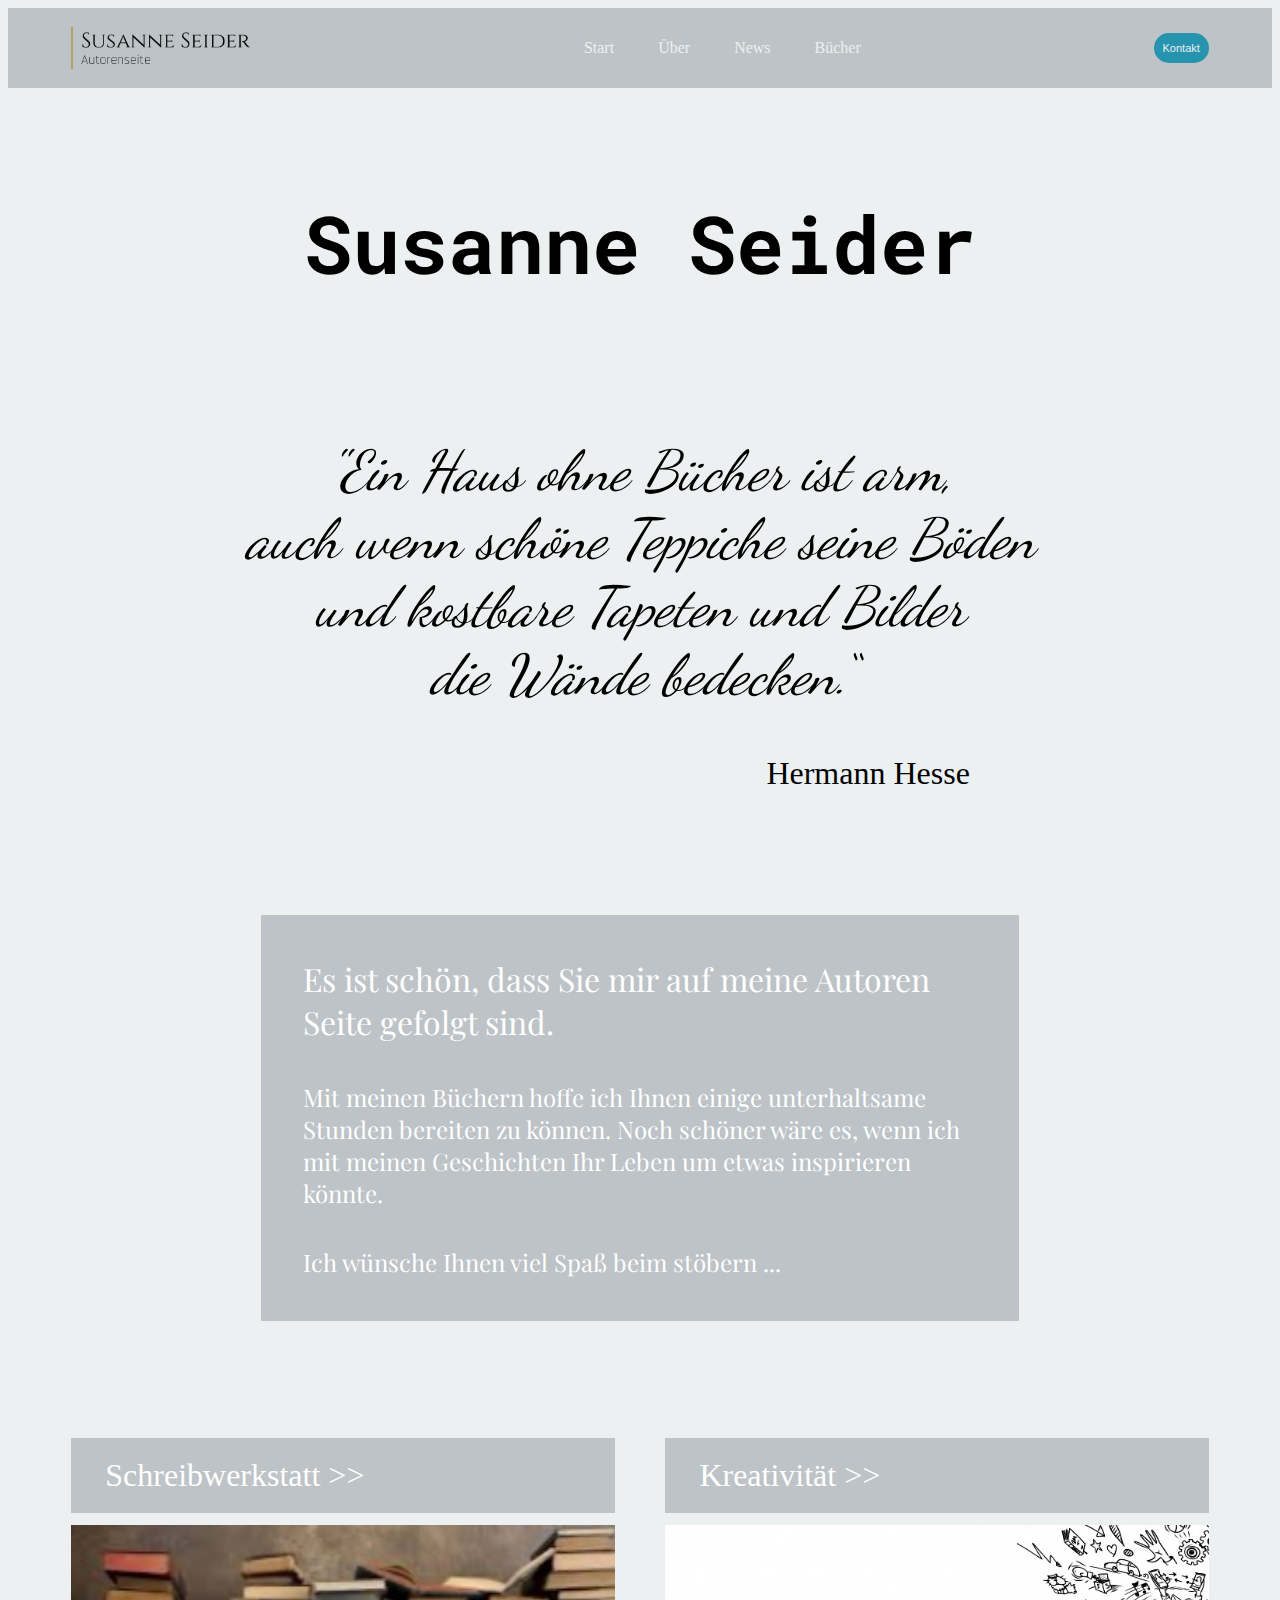
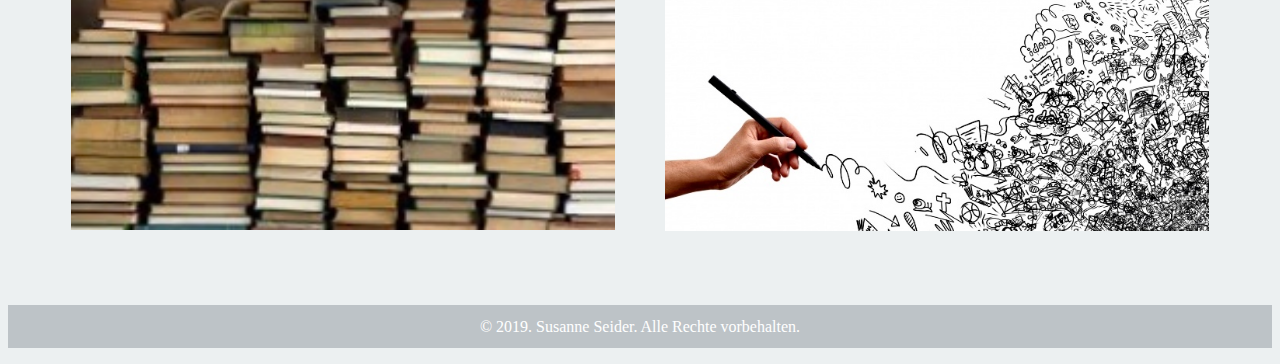
<file: index.html>
<!DOCTYPE html>
<html>

<head>
	<title>Susanne Seider</title>
	<meta charset="UTF-8">
	<link rel="stylesheet" type="text/css" href="Aussehen/index.css"
</head>
<body>

	<headder>

		<img class="bild" src="Bilder/logo.png" alt="logo">
		<p id="placeholder"></p>
        <nav>
            <ul class="nav_links">
                <li><a href="index.html" class="nav">Start</a></li>
                <li><a href="about.html" class="nav">Über</a></li>
                <li><a href="news.html" class="nav">News</a></li>
                <li><a href="books.html" class="nav">Bücher</a></li>
            </ul>
        </nav>
        <button><a href="contact.html" class="nav">Kontakt</a></button>
    </headder>

	<br />
	<br />

	<h2 id="name">Susanne Seider</h2>
	<br />
	<p id="zitat">"Ein Haus ohne Bücher ist arm, <br />auch wenn schöne Teppiche seine Böden <br />und kostbare Tapeten und Bilder <br />die Wände bedecken.“</p>
	<p id="quelle">Hermann Hesse</p>

	<br/>

	<div id="welcome">
		<p id="titel">Es ist schön, dass Sie mir auf meine Autoren Seite gefolgt sind.</p>
		<p class="text">Mit meinen Büchern hoffe ich Ihnen einige unterhaltsame Stunden bereiten zu können. Noch schöner wäre es, wenn ich mit meinen Geschichten Ihr Leben um etwas inspirieren könnte.</p>
		<p class="ende">Ich wünsche Ihnen viel Spaß beim stöbern ...</p>
	</div>

	<br />
	<br/>
	<br/>	

	<nav class="handy">
		<div id="links"><x>Schreibwerkstatt >></x></div>
		<img src="Bilder/books.jpeg" alt="sorry" id="b_links"/>
		<div id="rechts"><y>Kreativität >></y></div>
		<img src="Bilder/krea.jpeg" alt="sorry" id="b_rechts">
	</nav>

	<nav class="ipad">
		<div id="links"><x>Schreibwerkstatt >></x></div>
		<div id="rechts"><y>Kreativität >></y></div>
		<img src="Bilder/books.jpeg" alt="sorry" id="b_links"/>
		<img src="Bilder/krea.jpeg" alt="sorry" id="b_rechts">	
	</nav>

	<br />
	<br />
	<br />


</body>
<footer>
	<p id="copyright">© 2019. Susanne Seider. Alle Rechte vorbehalten.</p>
</footer>
</html>
</file>
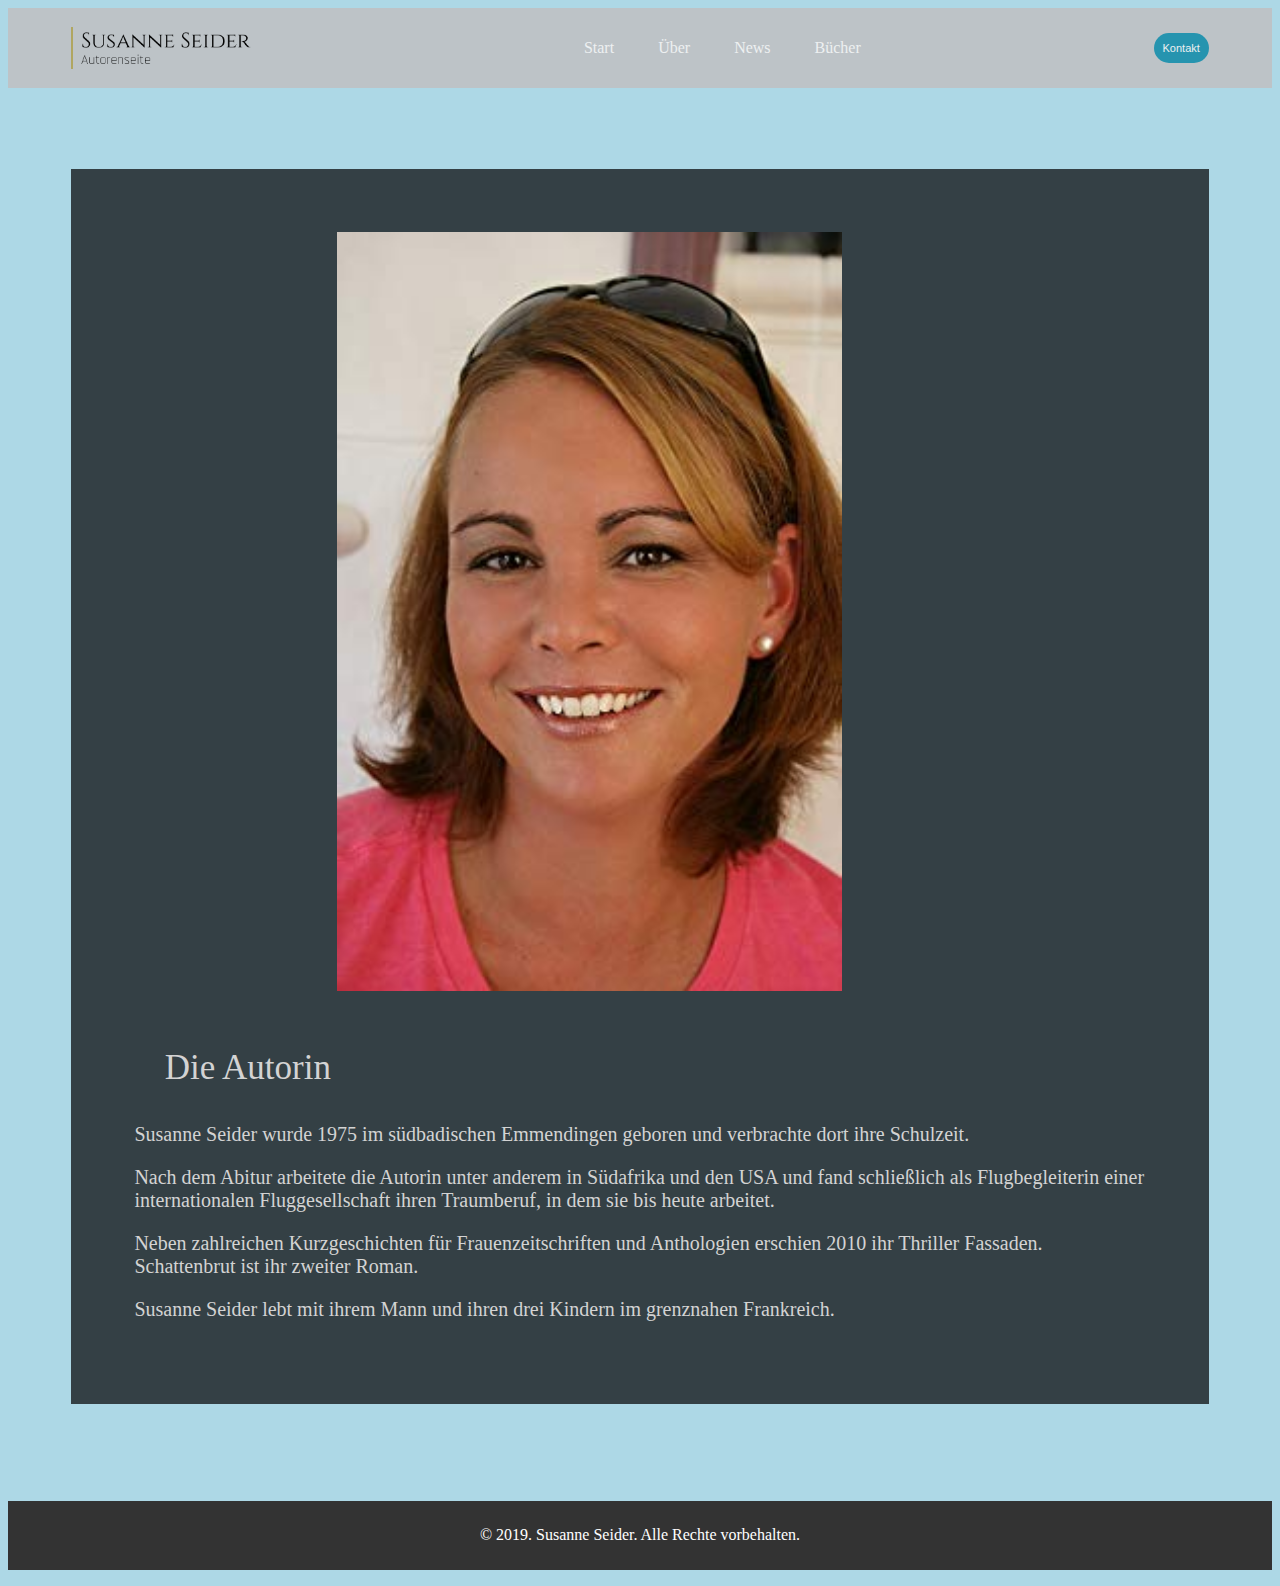
<file: about.html>
<!DOCTYPE html>
<html>

<head>
    <title>Über Susanne Seider</title>
    <meta charset="UTF-8">
	<link rel="stylesheet" type="text/css" href="Aussehen/about.css"
</head>
<body>

	<headder>

        <img class="bild" src="Bilder/logo.png" alt="logo">
        <nav>
            <ul class="nav_links">
                <li><a href="index.html" class="nav">Start</a></li>
                <li><a href="about.html" class="nav">Über</a></li>
                <li><a href="news.html" class="nav">News</a></li>
                <li><a href="books.html" class="nav">Bücher</a></li>
            </ul>
        </nav>
        <button><a href="contact.html" class="nav">Kontakt</a></button>
    </headder>

	<br />

    <div class="über">
        <img id="bild" src="Bilder/suanne_seider.jpg" alt="Susanne Seider">
        <br/>
        <br/>
        <text>
            <p id="überschrift">Die Autorin</p>
            <p class="text">Susanne Seider wurde 1975 im südbadischen Emmendingen geboren und verbrachte dort ihre Schulzeit.</p>
            <p class="text">Nach dem Abitur arbeitete die Autorin unter anderem in Südafrika und den USA und fand schließlich als Flugbegleiterin einer internationalen Fluggesellschaft ihren Traumberuf, in dem sie bis heute arbeitet.</p>
            <p class="text">Neben zahlreichen Kurzgeschichten für Frauenzeitschriften und Anthologien erschien 2010 ihr Thriller Fassaden. Schattenbrut ist ihr zweiter Roman.</p>
            <p class="text">Susanne Seider lebt mit ihrem Mann und ihren drei Kindern im grenznahen Frankreich.</p>
        </text>
    </div>
    <br/>
</body>
<footer>
	<p id="copyright">© 2019. Susanne Seider. Alle Rechte vorbehalten.</p>
</footer>
</html>
</file>
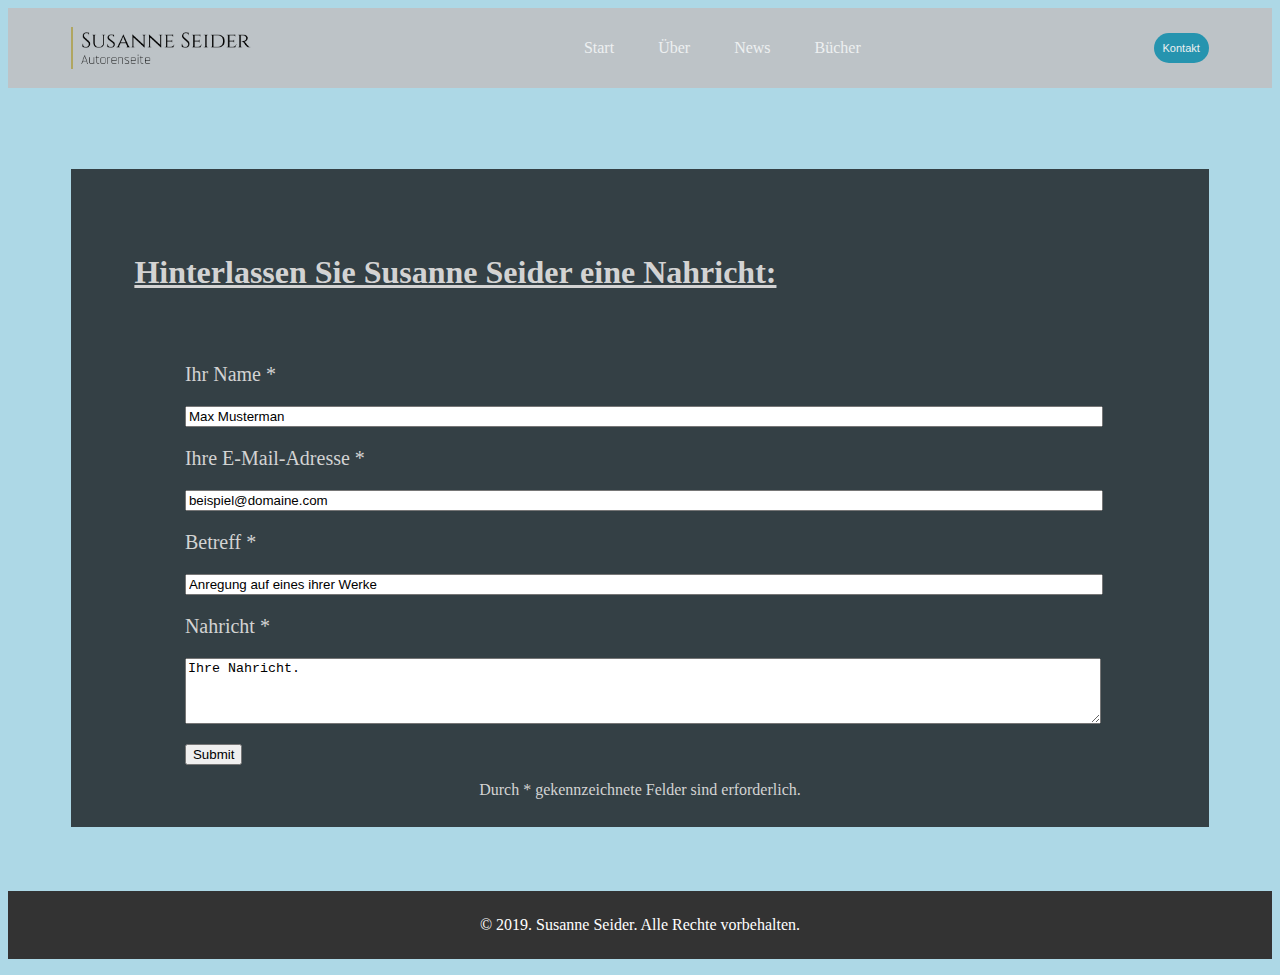
<file: contact.html>
<!DOCTYPE html>
<html>

<head>
    <title>Kontakt</title>
    <meta charset="UTF-8">
	<link rel="stylesheet" type="text/css" href="Aussehen/contact.css"
</head>
<body>

	<headder>

        <img class="bild" src="Bilder/logo.png" alt="logo">
        <nav>
            <ul class="nav_links">
                <li><a href="index.html" class="nav">Start</a></li>
                <li><a href="about.html" class="nav">Über</a></li>
                <li><a href="news.html" class="nav">News</a></li>
                <li><a href="books.html" class="nav">Bücher</a></li>
            </ul>
        </nav>
        <button><a href="contact.html" class="nav">Kontakt</a></button>
    </headder>

	<br />

   <div id="reach">
       <h1 id="titel">Hinterlassen Sie Susanne Seider eine Nahricht:</h1>
       <inhalt>
            <p class="text">Ihr Name *</p>
            <p><input type="text" name="Textbox" value="Max Musterman" class="box"/></p>
            <p class="text">Ihre E-Mail-Adresse *</p class="text">
            <p><input type="email" value="beispiel@domaine.com" class="box"/></p>
            <p class="text">Betreff *</p>
            <p><input type="text" name="Textbox" value="Anregung auf eines ihrer Werke" class="box"/></p>
            <p class="text">Nahricht *</p>
            <p><textarea rows="4" cols="30" class="box">Ihre Nahricht.</textarea></p>
        </inhalt>
        <p><input type="submit" class="button"/></p>
        <p id="stern">Durch * gekennzeichnete Felder sind erforderlich.</p>
        
    </div>



</body>
<footer>
	<p id="copyright">© 2019. Susanne Seider. Alle Rechte vorbehalten.</p>
</footer>
</html>
</file>
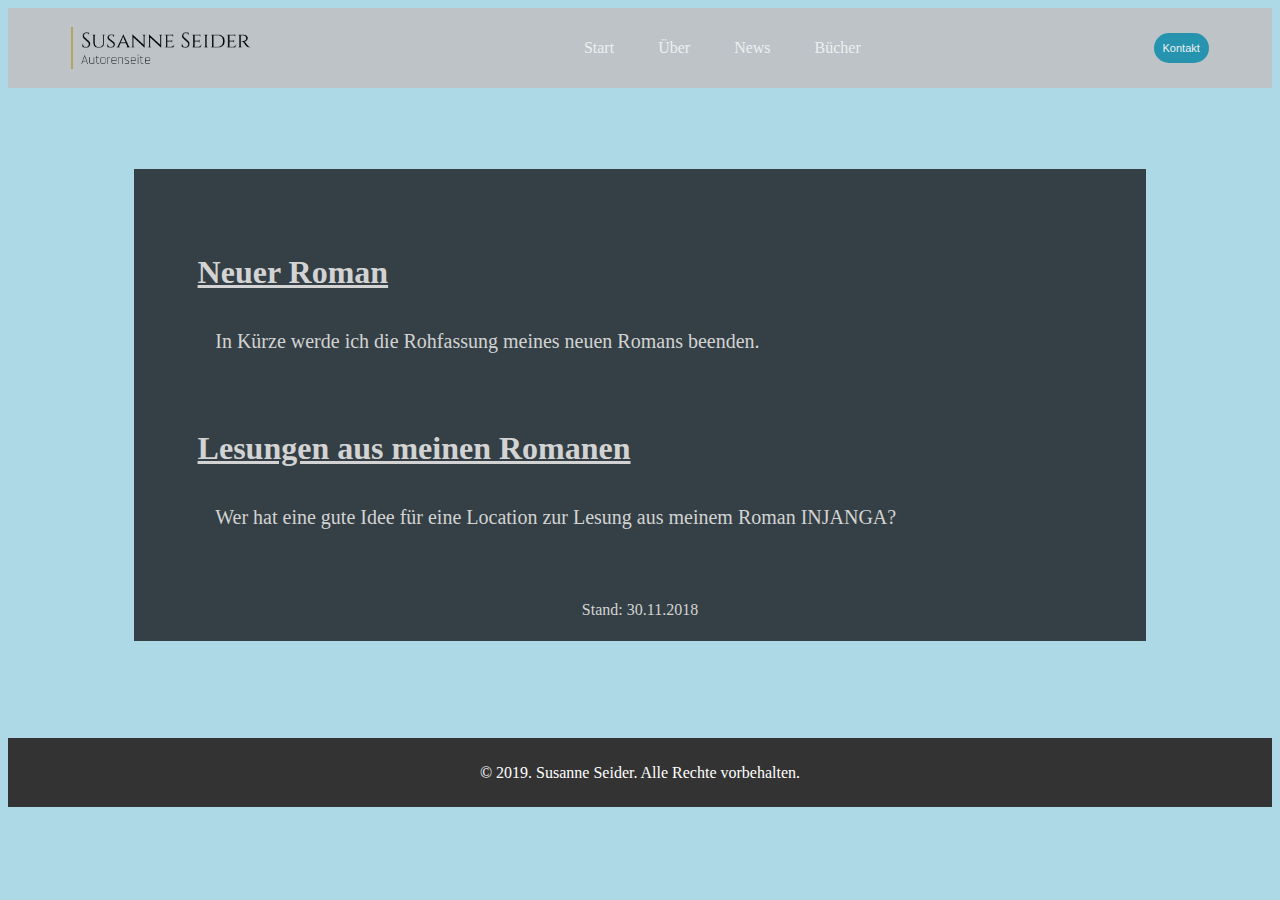
<file: news.html>
<!DOCTYPE html>
<html>

<head>
    <title>News und Events</title>
    <meta charset="UTF-8">
    <link rel="stylesheet" type="text/css" href="Aussehen/news.css"
</head>
<body>

	<headder>

        <img class="bild" src="Bilder/logo.png" alt="logo">
        <nav>
            <ul class="nav_links">
                <li><a href="index.html" class="nav">Start</a></li>
                <li><a href="about.html" class="nav">Über</a></li>
                <li><a href="news.html" class="nav">News</a></li>
                <li><a href="books.html" class="nav">Bücher</a></li>
            </ul>
        </nav>
        <button><a href="contact.html" class="nav">Kontakt</a></button>
    </headder>

	<br />

    <div id="news">
        <h1 class="überschrift">Neuer Roman</h1>
        <p class="text">In Kürze werde ich die Rohfassung meines neuen Romans beenden.</p>
        <br/>
        <h1 class="überschrift">Lesungen aus meinen Romanen</h1>
        <p class="text">Wer hat eine gute Idee für eine Location zur Lesung aus meinem Roman INJANGA?</p>
        <br/>
        <p id="stand">Stand: 30.11.2018</p>
    </div>





   
    <br/>
</body>
<footer>
	<p id="copyright">© 2019. Susanne Seider. Alle Rechte vorbehalten.</p>
</footer>
</html>
</file>
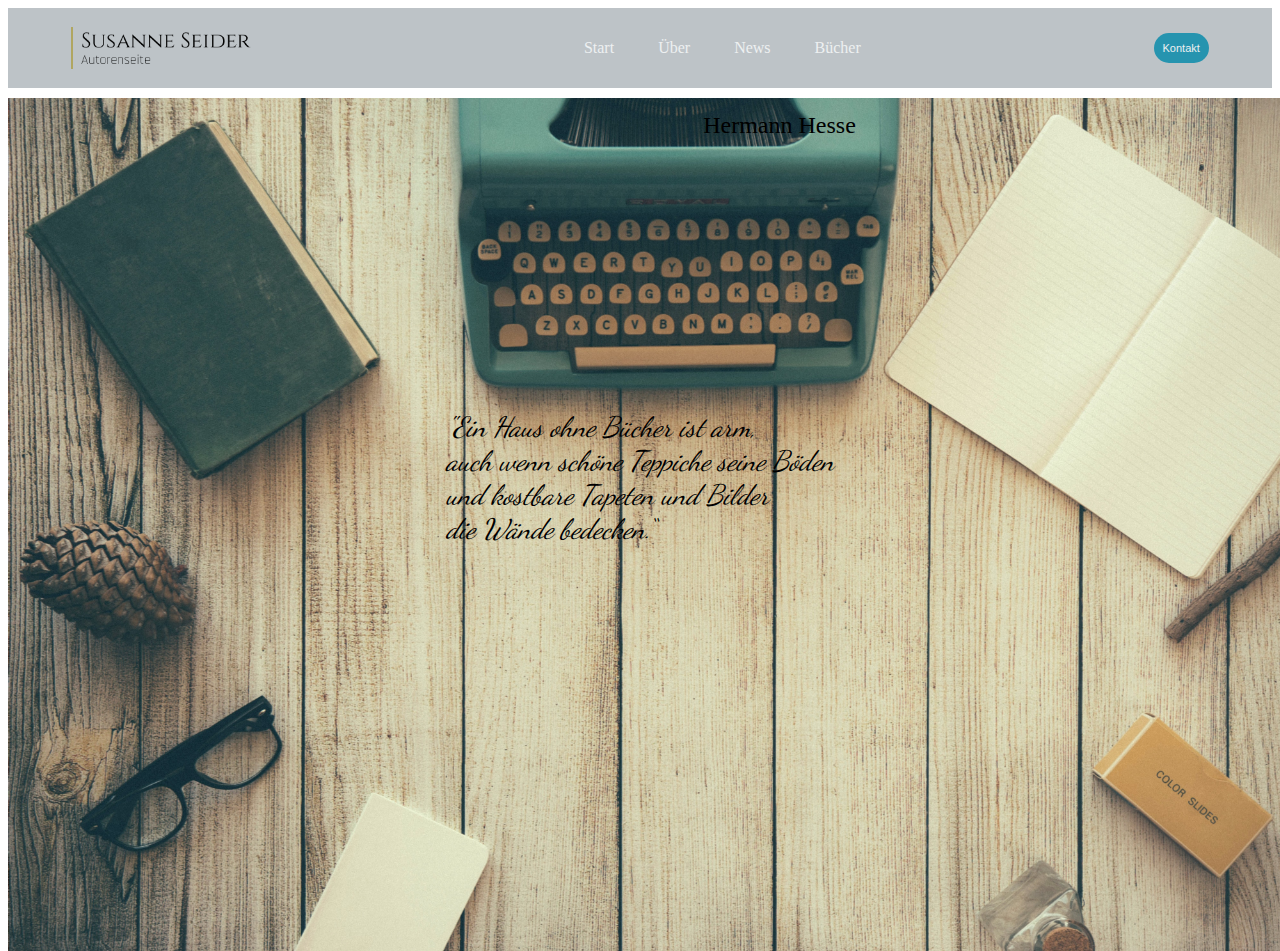
<file: test.html>
<!DOCTYPE html>
<html>

<head>
    <title>Test</title>
    <meta charset="UTF-8">
    <link rel="stylesheet" type="text/css" href="Aussehen/test.css">
    <link rel="shortcut icon" type="image/png" href="Bilder/favicon.png">
</head>
<body>
    <headder>

        <img class="bild" src="Bilder/logo.png" alt="logo">
        <nav>
            <ul class="nav_links">
                <li><a href="index.html" class="nav">Start</a></li>
                <li><a href="about.html" class="nav">Über</a></li>
                <li><a href="news.html" class="nav">News</a></li>
                <li><a href="books.html" class="nav">Bücher</a></li>
            </ul>
        </nav>
        <button><a href="contact.html" class="nav">Kontakt</a></button>
    </headder>

    <img id="schreibtisch" src="Bilder/schreibtisch.jpg" alt="Bild">
            
    <p id="zitat">"Ein Haus ohne Bücher ist arm, <br />auch wenn schöne Teppiche seine Böden <br />und kostbare Tapeten und Bilder <br />die Wände bedecken.“</p>
	<p id="quelle">Hermann Hesse</p>
            
            
            
 

</body>

</html>
</file>
<file: Aussehen/index.css>
@import url('https://fonts.googleapis.com/css?family=Playfair+Display&display=swap');

@import url('https://fonts.googleapis.com/css?family=Dancing+Script&display=swap');

@import url('https://fonts.googleapis.com/css?family=Roboto+Mono&display=swap');


body{
	background-color: #ecf0f1;
	/* background-image: url("Bilder/wd.jpeg"); */
}

.ipad {
	display: none;
}

.mobile {
	display: block;
}

.bild {
	display: none;
}

	
	/* Headder */

li, a, button{
	color: #edf0f1;
	text-decoration: none;
}
	
.bild {
	width: 180px;
	
}

headder {
	display: flex;
	justify-content: space-between;
	align-items: center;
	padding-top: 20px;
	padding-bottom: 20px;
	padding-left: 5%;
	padding-right: 5%;
	background-color: #bdc3c7;
}

.nav_links {
	list-style: none;
	font-size: 2em;
}

.nav_links li {
	display: inline-block;
	padding: 0px 20px;
}


.nav_links li a:hover {
	color: #0088a9;
}

button {
	padding: 18px;
	background-color: rgba(0, 136, 169, 0.8);
	border: none;
	border-radius: 50px;
	cursor: pointer;
	font-size: 22px;

}

button:hover {
	background-color: rgba(0, 0, 0, 0.5);
}

nav li {
	position: relative;
}

nav a:hover {
	color: #0088a9;
}

nav a::before {
	content: '';
	display: block;
	height: 5px;
	background-color: #ecf0f1;
	
	position: absolute;
	top: 0;
	width: 0%;
	
	transition: all ease-in-out 250ms;
}
	  
	  

	 /* Body */

h2#name{
	text-align: center;
	font-size: 5em;
	font-family: 'Roboto Mono', monospace;
}

p#zitat{
	text-align: center;
	font-style: italic;
	font-size: 1.75em;
	font-style: large;
	font-family: 'Dancing Script', cursive;
}

p#quelle{
	position: relative;
	text-indent: 55%;
	top: -10px;
	font-size: 1.5em;
}

#welcome{
	overflow: hidden;
	position: relative;
	background-color: c;
	color: white;
	padding: 5px;
	margin: 7%;
	line-height: normal;
	font-family: 'Playfair Display', serif;
}

#titel{
	position: relative;
	margin: 5%;
	font-size: 2em;
}

.text{
	position: relative;
	top: -3%;
	margin: 5%;
	font-size: small;
}

.ende{
	position: relative;
	top: -5%;
	margin: 5%;
	font-size: small;
}


#links{
	background-color: #bdc3c7;
	position: relative;
	padding: 1.5%;
	font-size: 1.5em;
	color: white;
	width: 87%;
	margin-left: 5%;
	margin-right: 5%;
	margin-top: 0%;
	margin-bottom: 0%;
}

#b_links{
	position: relative;
	width: 87%;
	margin-left: 6.5%;
	margin-right: 6.5%;
	margin-top: 1%;
	margin-bottom: 0%;
}

x{
	margin-left: 5%;
}

#rechts{
	background-color: #bdc3c7;
	position: relative;
	padding: 1.5%;
	font-size: 1.5em;
	color: white;
	width: 87%;
	margin-left: 5%;
	margin-right: 5%;
	margin-top: 4%;
	margin-bottom: 0%;
}

#b_rechts{
	position: relative;
	width: 87%;
	margin-left: 6.5%;
	margin-right: 6.5%;
	margin-top: 1%;
	margin-bottom: 0%;
}

y{
	margin-left: 5%;
}

	/* Footer */

p#copyright{
	position: relative;
	overflow: hidden;
	/* padding-top: 1%;
	padding-bottom: 1%;
	padding-left: 1%;
	padding-right: 1%; */
	padding: 2%;
	color: white;
	text-align: center;
	bottom: 0%;
	background-color: #bdc3c7;
	font-size: 1em;
}


@media only screen and (min-width: 768px){
	
		/* Für tablets bzw laptops optimiert */

	.bild {
		display: block;
	}

	#placeholder {
		display: none;
	}

	headder {
		display: flex;
		justify-content: space-between;
		align-items: center;
		padding-top: 15px;
		padding-bottom: 15px;
		padding-left: 5%;
		padding-right: 5%;
		background-color: #bdc3c7;
	}
	
	.nav_links {
		list-style: none;
		font-size: 1em;
	}
	
	.nav_links li {
		display: inline-block;
		padding: 0px 20px;
	}
	
	
	.nav_links li a:hover {
		color: #0088a9;
	}
	
	button {
		padding: 9px;
		background-color: rgba(0, 136, 169, 0.8);
		border: none;
		border-radius: 50px;
		cursor: pointer;
		font-size: 11px;
	
	}
	
	button:hover {
		background-color: rgba(0, 0, 0, 0.5);
	}
	
	nav li {
		position: relative;
	}
	
	nav a:hover {
		color: #0088a9;
	}
	
	nav a::before {
		content: '';
		display: block;
		height: 5px;
		background-color: #ecf0f1;
		
		position: absolute;
		top: 0;
		width: 0%;
		
		transition: all ease-in-out 250ms;
	}
		  

	h2#name{
		text-align: center;
		font-size: 5em;
	}
	
	p#zitat{
		text-align: center;
		font-style: italic;
		font-size: 3.5em;
		font-style: large;
	}
	
	p#quelle{
		position: relative;
		text-indent: 60%;
		top: -10px;
		font-size: 2em;
	}

	#welcome{
		overflow: hidden;
		position: relative;
		background-color: #bdc3c7;
		color: white;
		padding: 5px;
		margin-top: 5%;
		margin-bottom: 5%;
		margin-left: 20%;
		margin-right: 20%;
		line-height: normal;
		font-family: 'Playfair Display', serif;
	}

	#titel{
		position: relative;
		margin: 5%;
		font-size: 2em;
	}
	
	.text{
		position: relative;
		top: -3%;
		margin: 5%;
		font-size: 1.5em;
	}
	
	.ende{
		position: relative;
		top: -5%;
		margin: 5%;
		font-size: 1.5em;
	}

	.handy {
		display: none;
	}

	.ipad {
		display: block;
	}

	#links{
		background-color: #bdc3c7;
		position: relative;
		padding: 1.5%;
		font-size: 2em;
		color: white;
		width: 40%;
		margin-left: 5%;
		margin-right: 0%;
		margin-top: 0%;
		margin-bottom: 0%;
		float: left;
	}

	#b_links{
		position: relative;
		width: 43%;
		margin-left: 5%;
		margin-right: 2%;
		margin-top: 1%;
		margin-bottom: 0%;
		float: left;
	}

	x{
		margin-left: 3%;
	}

	#rechts{
		background-color: #bdc3c7;
		position: relative;
		padding: 1.5%;
		font-size: 2em;
		color: white;
		width: 40%;
		margin-left: 52%;
		margin-right: 5%;
		margin-top: 0%;
		margin-bottom: 0%;
	}

	#b_rechts{
		position: relative;
		width: 43%;
		margin-left: 2%;
		margin-right: 5%;
		margin-top: 1%;
		margin-bottom: 0%;
	}

	y{
		margin-left: 3%;
	} 

		/* Footer */

	p#copyright{
		position: relative;
		overflow: hidden;
		/* padding-top: 1%;
		padding-bottom: 1%;
		padding-left: 1%;
		padding-right: 1%; */
		padding: 1%;
		color: white;
		text-align: center;
		bottom: 0%;
		background-color: #bdc3c7;
		font-size: 1em;
	}

	}
</file>
<file: Aussehen/about.css>
@import url('https://fonts.googleapis.com/css?family=Playfair+Display&display=swap');

body{
	background-color: LightBlue;
	/* background-image: url("Bilder/wd.jpeg"); */
}

	/* Headder */

	li, a, button{
		color: #edf0f1;
		text-decoration: none;
	}
	
	.bild {
		width: 180px;
		
	}
	
	headder {
		display: flex;
		justify-content: space-between;
		align-items: center;
		padding-top: 15px;
		padding-bottom: 15px;
		padding-left: 5%;
		padding-right: 5%;
		background-color: #bdc3c7;
	}
	
	.nav_links {
		list-style: none;
	}
	
	.nav_links li {
		display: inline-block;
		padding: 0px 20px;
	}
	
	/* .nav_links li a {
		transition: all 0.3s ease 0s;
	} */
	
	.nav_links li a:hover {
		color: #0088a9;
	}
	
	button {
		padding: 9px;
		background-color: rgba(0, 136, 169, 0.8);
		border: none;
		border-radius: 50px;
		cursor: pointer;
		font-size: 11px;
		/* transition: all 0.3s ease 0s; */
	
	}
	
	button:hover {
		background-color: rgba(0, 0, 0, 0.5);
	}
	
	nav li {
		position: relative;
	}
	
	nav a:hover {
		color: #0088a9;
	}
	nav a::before {
		content: '';
		display: block;
		height: 5px;
		background-color: #ecf0f1;
	  
		position: absolute;
		top: 0;
		width: 0%;
	  
		transition: all ease-in-out 250ms;
	  }
	  
	  
		  /* Body */

.über{
    padding: 5%;
    background-color: rgba(0, 0, 0, 0.7);
    position: center;
    margin: 5%;
}

#bild{
	position: relative;
	width: 50%;
	margin-left: 20%;
}

text{
	color:lightgray;
	font-size: 1.25em;
}
 
#überschrift{
	font-size: 1.75em;
	position: relative;-align: normal;
	margin-left: 3%;
}

.text{
	text-align: normal;
}







		/* Footer */

p#copyright{
	position: relative;
	overflow: hidden;
	/* padding-top: 1%;
	padding-bottom: 1%;
	padding-left: 1%;
	padding-right: 1%; */
	padding: 2%;
	color: white;
	text-align: center;
	bottom: 0%;
	background-color: #333;
	font-size: 1em;
}
</file>
<file: Aussehen/contact.css>
@import url('https://fonts.googleapis.com/css?family=Playfair+Display&display=swap');

body{
	background-color: LightBlue;
	/* background-image: url("Bilder/wd.jpeg"); */
}

	/* Headder */

    li, a, button{
        color: #edf0f1;
        text-decoration: none;
    }
    
    .bild {
        width: 180px;
        
    }
    
    headder {
        display: flex;
        justify-content: space-between;
        align-items: center;
        padding-top: 15px;
        padding-bottom: 15px;
        padding-left: 5%;
        padding-right: 5%;
        background-color: #bdc3c7;
    }
    
    .nav_links {
        list-style: none;
    }
    
    .nav_links li {
        display: inline-block;
        padding: 0px 20px;
    }
    
    /* .nav_links li a {
        transition: all 0.3s ease 0s;
    } */
    
    .nav_links li a:hover {
        color: #0088a9;
    }
    
    button {
        padding: 9px;
        background-color: rgba(0, 136, 169, 0.8);
        border: none;
        border-radius: 50px;
        cursor: pointer;
        font-size: 11px;
        /* transition: all 0.3s ease 0s; */
    
    }
    
    button:hover {
        background-color: rgba(0, 0, 0, 0.5);
    }
    
    nav li {
        position: relative;
    }
    
    nav a:hover {
        color: #0088a9;
    }
    nav a::before {
        content: '';
        display: block;
        height: 5px;
        background-color: #ecf0f1;
      
        position: absolute;
        top: 0;
        width: 0%;
      
        transition: all ease-in-out 250ms;
      }
      
      
          /* Body */

#titel {
    width: 90%;
    padding-bottom: 5%;
    text-decoration: underline;
}

#reach {
    width: 80%;
    padding-left: 5%;
    padding-right: 5%;
    padding-top: 5%;
    padding-bottom: 1%;
    background-color: rgba(0, 0, 0, 0.7);
    color: lightgray;
    margin: 5%;
}

#stern {
    font-size: 1em;
    position: relative;
    text-align: center;
}

.text{
    font-size: 1.25em;
    padding-left: 5%;
}

.box {
    width: 90%;
    height: 10%;
    position: relative;
    left: 5%;
}

.button {
    margin-left: 5%;
}




		/* Footer */

p#copyright{
	position: relative;
	overflow: hidden;
	/* padding-top: 1%;
	padding-bottom: 1%;
	padding-left: 1%;
	padding-right: 1%; */
	padding: 2%;
	color: white;
	text-align: center;
	bottom: 0%;
	background-color: #333;
	font-size: 1em;
}
</file>
<file: Aussehen/news.css>
@import url('https://fonts.googleapis.com/css?family=Playfair+Display&display=swap');

body{
	background-color: LightBlue;
	/* background-image: url("Bilder/wd.jpeg"); */
}

	/* Headder */

    li, a, button{
        color: #edf0f1;
        text-decoration: none;
    }
    
    .bild {
        width: 180px;
        
    }
    
    headder {
        display: flex;
        justify-content: space-between;
        align-items: center;
        padding-top: 15px;
        padding-bottom: 15px;
        padding-left: 5%;
        padding-right: 5%;
        background-color: #bdc3c7;
    }
    
    .nav_links {
        list-style: none;
    }
    
    .nav_links li {
        display: inline-block;
        padding: 0px 20px;
    }
    
    /* .nav_links li a {
        transition: all 0.3s ease 0s;
    } */
    
    .nav_links li a:hover {
        color: #0088a9;
    }
    
    button {
        padding: 9px;
        background-color: rgba(0, 136, 169, 0.8);
        border: none;
        border-radius: 50px;
        cursor: pointer;
        font-size: 11px;
        /* transition: all 0.3s ease 0s; */
    
    }
    
    button:hover {
        background-color: rgba(0, 0, 0, 0.5);
    }
    
    nav li {
        position: relative;
    }
    
    nav a:hover {
        color: #0088a9;
    }
    nav a::before {
        content: '';
        display: block;
        height: 5px;
        background-color: #ecf0f1;
      
        position: absolute;
        top: 0;
        width: 0%;
      
        transition: all ease-in-out 250ms;
      }
      
      
          /* Body */

#news{
    padding: 5%;
    padding-bottom: 0.5%;
    background-color: rgba(0, 0, 0, 0.7);
    color: lightgray;
    margin-left: 10%;
    margin-right: 10%;
    margin-top: 5%;
    margin-bottom: 5%;
}

.überschrift{
    text-decoration: underline;
}

.text{
    padding: 2%;
    font-size: 1.25em;
}

#stand{
    position: relative;
    text-align: center;
    font-weight: lighter;
}

		/* Footer */

p#copyright{
	position: relative;
	overflow: hidden;
	/* padding-top: 1%;
	padding-bottom: 1%;
	padding-left: 1%;
	padding-right: 1%; */
	padding: 2%;
	color: white;
	text-align: center;
	bottom: 0%;
	background-color: #333;
	font-size: 1em;
}
</file>
<file: Aussehen/test.css>
@import url('https://fonts.googleapis.com/css?family=Dancing+Script&display=swap'); 
	
	/* Headder */

li, a, button{
	color: #edf0f1;
	text-decoration: none;
}

.bild {
	width: 180px;
	
}

headder {
	display: flex;
	justify-content: space-between;
	align-items: center;
	padding-top: 15px;
	padding-bottom: 15px;
	padding-left: 5%;
	padding-right: 5%;
	background-color: #bdc3c7;
}

.nav_links {
	list-style: none;
}

.nav_links li {
	display: inline-block;
	padding: 0px 20px;
}

/* .nav_links li a {
	transition: all 0.3s ease 0s;
} */

.nav_links li a:hover {
	color: #0088a9;
}

button {
	padding: 9px;
	background-color: rgba(0, 136, 169, 0.8);
	border: none;
	border-radius: 50px;
	cursor: pointer;
	font-size: 11px;
	/* transition: all 0.3s ease 0s; */

}

button:hover {
	background-color: rgba(0, 0, 0, 0.5);
}

nav li {
	position: relative;
}

nav a:hover {
	color: #0088a9;
}
nav a::before {
	content: '';
	display: block;
	height: 5px;
	background-color: #ecf0f1;
  
	position: absolute;
	top: 0;
	width: 0%;
  
	transition: all ease-in-out 250ms;
  }
  
  
	  /* Body */
	  
#schreibtisch {
	overflow: hidden;
	width: 100%;
	margin-top: 10px;
	position: absolute;
	z-index: -1;
}

p#zitat{
	position: absolute;
  top: 50%;
  left: 50%;
  transform: translate(-50%, -50%);
	font-style: italic;
	font-size: 1.75em;
	font-style: large;
	font-family: 'Dancing Script', cursive;
}

p#quelle{
	position: relative;
	text-indent: 55%;
	top: 5%;
	font-size: 1.5em;
}
</file>
